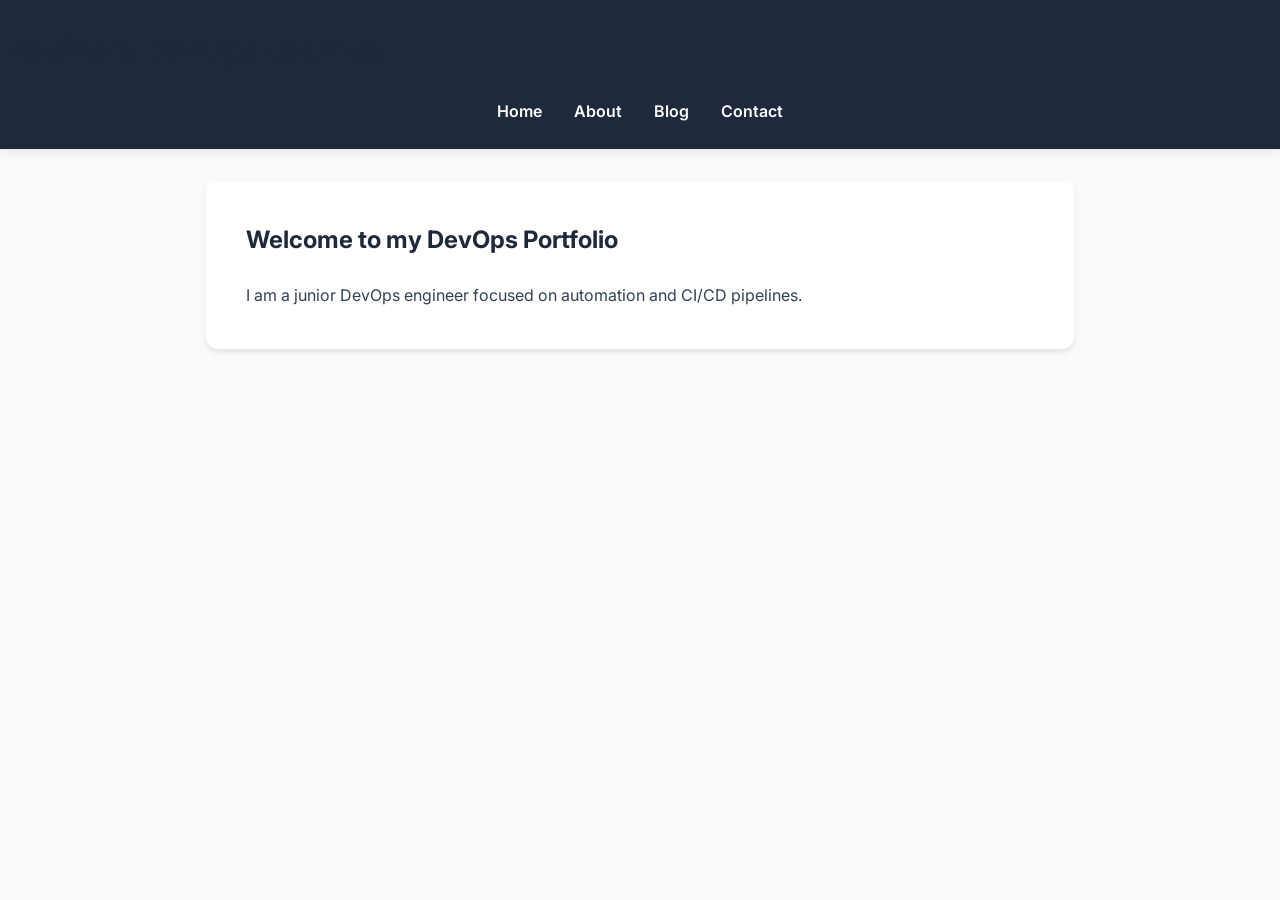
<file: src/index.html>
<!DOCTYPE html>
<html lang="en">
<head>
    <!-- Google Tag Manager -->
<script>(function(w,d,s,l,i){w[l]=w[l]||[];w[l].push({'gtm.start':
new Date().getTime(),event:'gtm.js'});var f=d.getElementsByTagName(s)[0],
j=d.createElement(s),dl=l!='dataLayer'?'&l='+l:'';j.async=true;j.src=
'https://www.googletagmanager.com/gtm.js?id='+i+dl;f.parentNode.insertBefore(j,f);
})(window,document,'script','dataLayer','GTM-KDQW25WN');</script>
<!-- End Google Tag Manager -->
    <meta charset="UTF-8">
    <meta name="viewport" content="width=device-width, initial-scale=1.0">
    <title>DevOps Portfolio - Madina</title>
    <link rel="stylesheet" href="style.css">
</head>
<body>
    <!-- Google Tag Manager (noscript) -->
<noscript><iframe src="https://www.googletagmanager.com/ns.html?id=GTM-KDQW25WN"
height="0" width="0" style="display:none;visibility:hidden"></iframe></noscript>
<!-- End Google Tag Manager (noscript) -->
    <header>
        <h1>Madina's DevOps Journey</h1>
        <nav>
            <a href="index.html">Home</a>
            <a href="about.html">About</a>
            <a href="blog.html">Blog</a>
            <a href="contact.html">Contact</a>
        </nav>
    </header>
    <main>
        <section>
            <h2>Welcome to my DevOps Portfolio</h2>
            <p>I am a junior DevOps engineer focused on automation and CI/CD pipelines.</p>
        </section>
    </main>
</body>
</html>
</file>
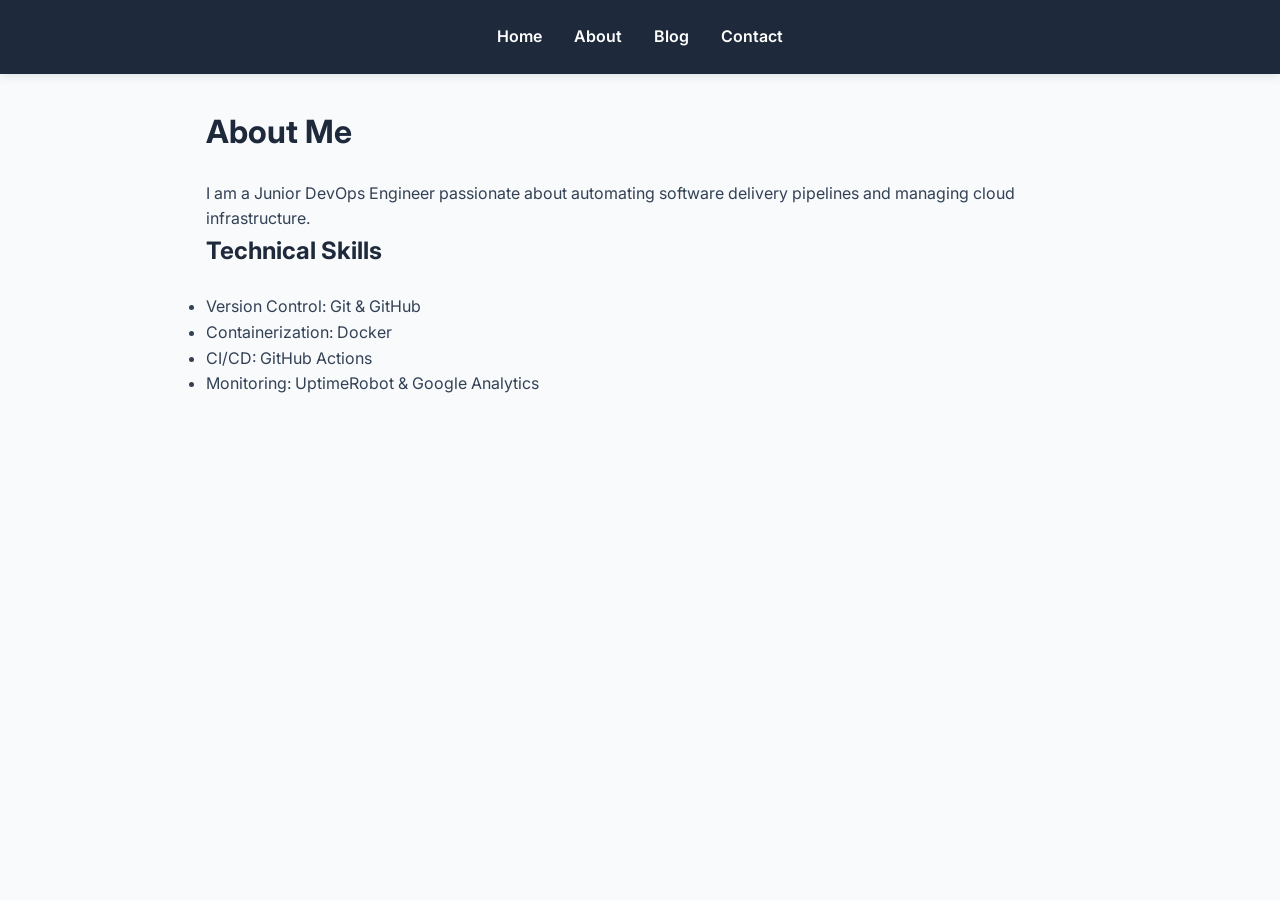
<file: src/about.html>
<!DOCTYPE html>
<html lang="en">
<head>
    <!-- Google tag (gtag.js) -->
<script async src="https://www.googletagmanager.com/gtag/js?id=G-P787PELST5"></script>
<script>
  window.dataLayer = window.dataLayer || [];
  function gtag(){dataLayer.push(arguments);}
  gtag('js', new Date());

  gtag('config', 'G-P787PELST5');
</script>
    <meta charset="UTF-8">
    <meta name="viewport" content="width=device-width, initial-scale=1.0">
    <title>About Me - Madina</title>
    <link rel="stylesheet" href="style.css">
</head>
<body>
    <header>
        <nav>
            <a href="index.html">Home</a>
            <a href="about.html">About</a>
            <a href="blog.html">Blog</a>
            <a href="contact.html">Contact</a>
        </nav>
    </header>
    <main>
        <h1>About Me</h1>
        <p>I am a Junior DevOps Engineer passionate about automating software delivery pipelines and managing cloud infrastructure.</p>
        <h2>Technical Skills</h2>
        <ul>
            <li>Version Control: Git & GitHub </li>
            <li>Containerization: Docker </li>
            <li>CI/CD: GitHub Actions </li>
            <li>Monitoring: UptimeRobot & Google Analytics </li>
        </ul>
    </main>
</body>
</html>
</file>
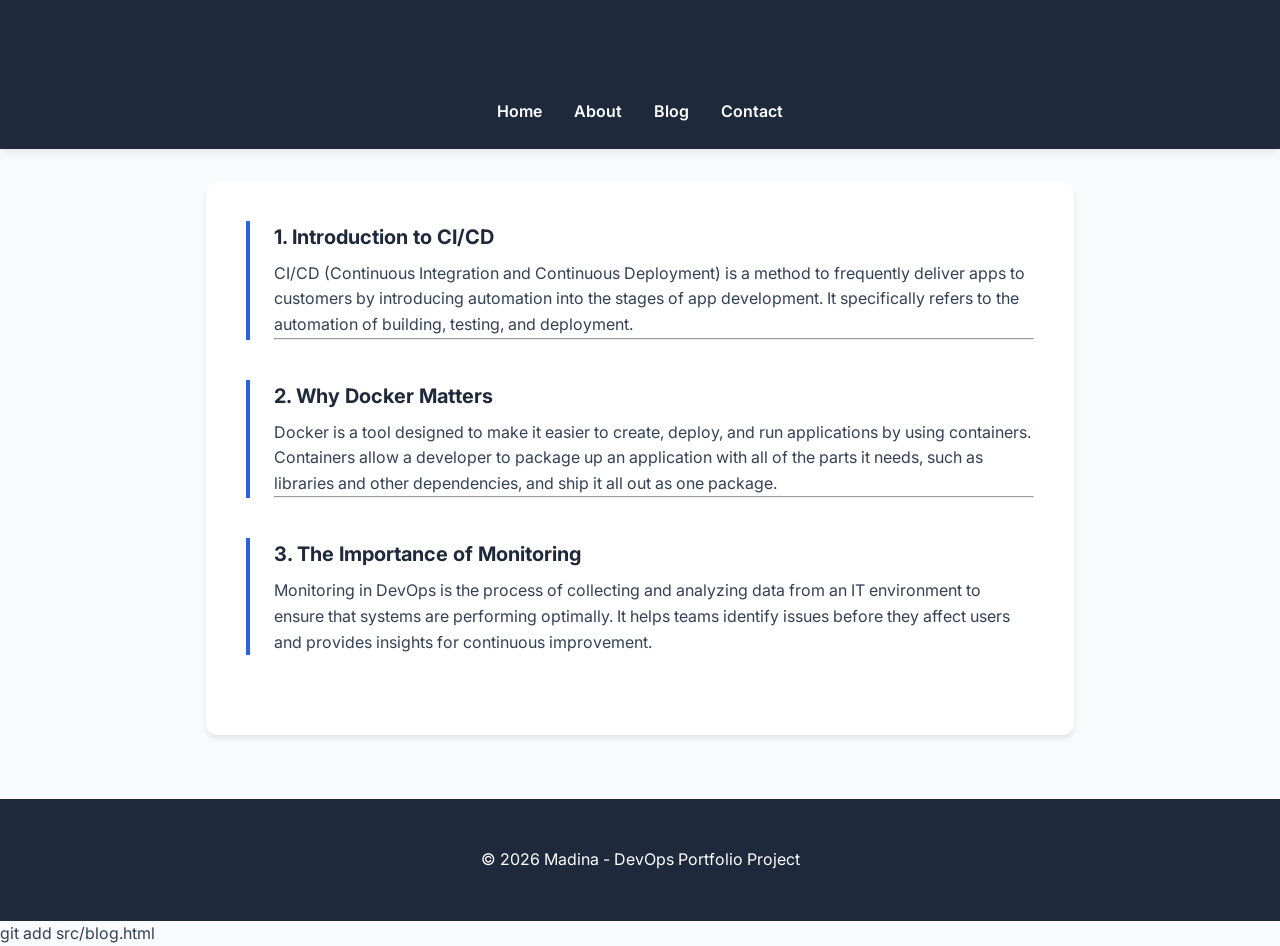
<file: src/blog.html>
<!DOCTYPE html>
<html lang="en">
<head>
    <!-- Google tag (gtag.js) -->
<script async src="https://www.googletagmanager.com/gtag/js?id=G-P787PELST5"></script>
<script>
  window.dataLayer = window.dataLayer || [];
  function gtag(){dataLayer.push(arguments);}
  gtag('js', new Date());

  gtag('config', 'G-P787PELST5');
</script>
    <meta charset="UTF-8">
    <meta name="viewport" content="width=device-width, initial-scale=1.0">
    <title>DevOps Blog - Madina</title>
    <link rel="stylesheet" href="style.css">
</head>
<body>
    <header>
        <h1>DevOps Insights</h1>
        <nav>
            <a href="index.html">Home</a>
            <a href="about.html">About</a>
            <a href="blog.html">Blog</a>
            <a href="contact.html">Contact</a>
        </nav>
    </header>

    <main>
        <section class="blog-container">
            <article class="blog-post">
                <h2>1. Introduction to CI/CD</h2>
                <p>CI/CD (Continuous Integration and Continuous Deployment) is a method to frequently deliver apps to customers by introducing automation into the stages of app development. It specifically refers to the automation of building, testing, and deployment.</p>
                <hr>
            </article>

            <article class="blog-post">
                <h2>2. Why Docker Matters</h2>
                <p>Docker is a tool designed to make it easier to create, deploy, and run applications by using containers. Containers allow a developer to package up an application with all of the parts it needs, such as libraries and other dependencies, and ship it all out as one package.</p>
                <hr>
            </article>

            <article class="blog-post">
                <h2>3. The Importance of Monitoring</h2>
                <p>Monitoring in DevOps is the process of collecting and analyzing data from an IT environment to ensure that systems are performing optimally. It helps teams identify issues before they affect users and provides insights for continuous improvement.</p>
            </article>
        </section>
    </main>

    <footer>
        <p>&copy; 2026 Madina - DevOps Portfolio Project</p>
    </footer>
</body>
</html>git add src/blog.html
</file>
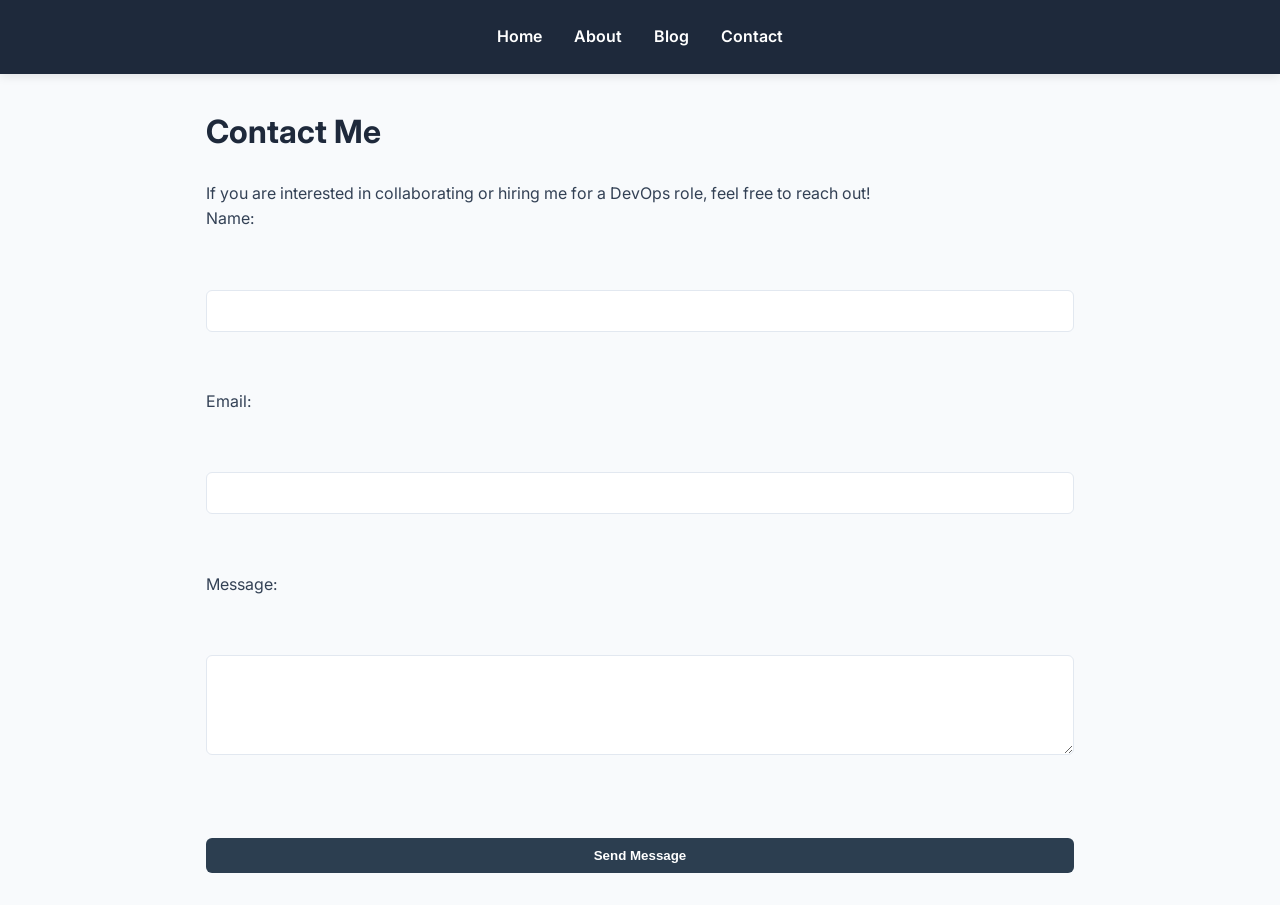
<file: src/contact.html>
<!DOCTYPE html>
<html lang="en">
<head>
    <!-- Google tag (gtag.js) -->
<script async src="https://www.googletagmanager.com/gtag/js?id=G-P787PELST5"></script>
<script>
  window.dataLayer = window.dataLayer || [];
  function gtag(){dataLayer.push(arguments);}
  gtag('js', new Date());

  gtag('config', 'G-P787PELST5');
</script>
    <meta charset="UTF-8">
    <meta name="viewport" content="width=device-width, initial-scale=1.0">
    <title>Contact - Madina</title>
    <link rel="stylesheet" href="style.css">
</head>
<body>
    <header>
        <nav>
            <a href="index.html">Home</a>
            <a href="about.html">About</a>
            <a href="blog.html">Blog</a>
            <a href="contact.html">Contact</a>
        </nav>
    </header>
    <main>
        <h1>Contact Me</h1>
        <p>If you are interested in collaborating or hiring me for a DevOps role, feel free to reach out! </p>
        <form>
            <label>Name:</label><br>
            <input type="text" name="name" style="width:100%"><br>
            <label>Email:</label><br>
            <input type="email" name="email" style="width:100%"><br>
            <label>Message:</label><br>
            <textarea style="width:100%; height:100px"></textarea><br><br>
            <button type="submit" style="padding:10px 20px; background:#2c3e50; color:white; border:none; cursor:pointer">Send Message</button>
        </form>
    </main>
</body>
</html>
</file>
<file: src/style.css>
/* Google Fonts ulanishi - dizaynni professional ko'rsatadi */
@import url('https://fonts.googleapis.com/css2?family=Inter:wght@300;400;600;700&display=swap');

:root {
    --primary-color: #2563eb;
    --dark-bg: #1e293b;
    --light-bg: #f8fafc;
    --text-color: #334155;
    --white: #ffffff;
}

* {
    margin: 0;
    padding: 0;
    box-sizing: border-box;
}

body {
    font-family: 'Inter', sans-serif;
    background-color: var(--light-bg);
    color: var(--text-color);
    line-height: 1.6;
}

/* Header va Navigatsiya */
header {
    background-color: var(--dark-bg);
    padding: 1.5rem 0;
    position: sticky;
    top: 0;
    z-index: 1000;
    box-shadow: 0 2px 10px rgba(0,0,0,0.1);
}

nav {
    display: flex;
    justify-content: center;
    gap: 2rem;
}

nav a {
    color: var(--white);
    text-decoration: none;
    font-weight: 600;
    transition: color 0.3s;
}

nav a:hover {
    color: var(--primary-color);
}

/* Asosiy qismlar */
main {
    max-width: 900px;
    margin: 2rem auto;
    padding: 0 1rem;
}

section {
    background: var(--white);
    padding: 2.5rem;
    border-radius: 12px;
    box-shadow: 0 4px 6px -1px rgba(0, 0, 0, 0.1);
    margin-bottom: 2rem;
}

h1, h2 {
    color: var(--dark-bg);
    margin-bottom: 1.5rem;
}

/* Blog postlari uchun (Scenario 1 talabi) */
.blog-post {
    border-left: 4px solid var(--primary-color);
    padding-left: 1.5rem;
    margin-bottom: 2.5rem;
}

.blog-post h2 {
    font-size: 1.25rem;
    margin-bottom: 0.5rem;
}

/* Kontakt formasi (Scenario 1 talabi) */
form {
    display: flex;
    flex-direction: column;
    gap: 1rem;
}

input, textarea {
    padding: 0.75rem;
    border: 1px solid #e2e8f0;
    border-radius: 6px;
    font-family: inherit;
}

button {
    background-color: var(--primary-color);
    color: white;
    padding: 0.75rem;
    border: none;
    border-radius: 6px;
    font-weight: 600;
    cursor: pointer;
    transition: opacity 0.3s;
}

button:hover {
    opacity: 0.9;
}

/* Footer */
footer {
    text-align: center;
    padding: 3rem 0;
    background: var(--dark-bg);
    color: var(--white);
    margin-top: 4rem;
}
</file>
